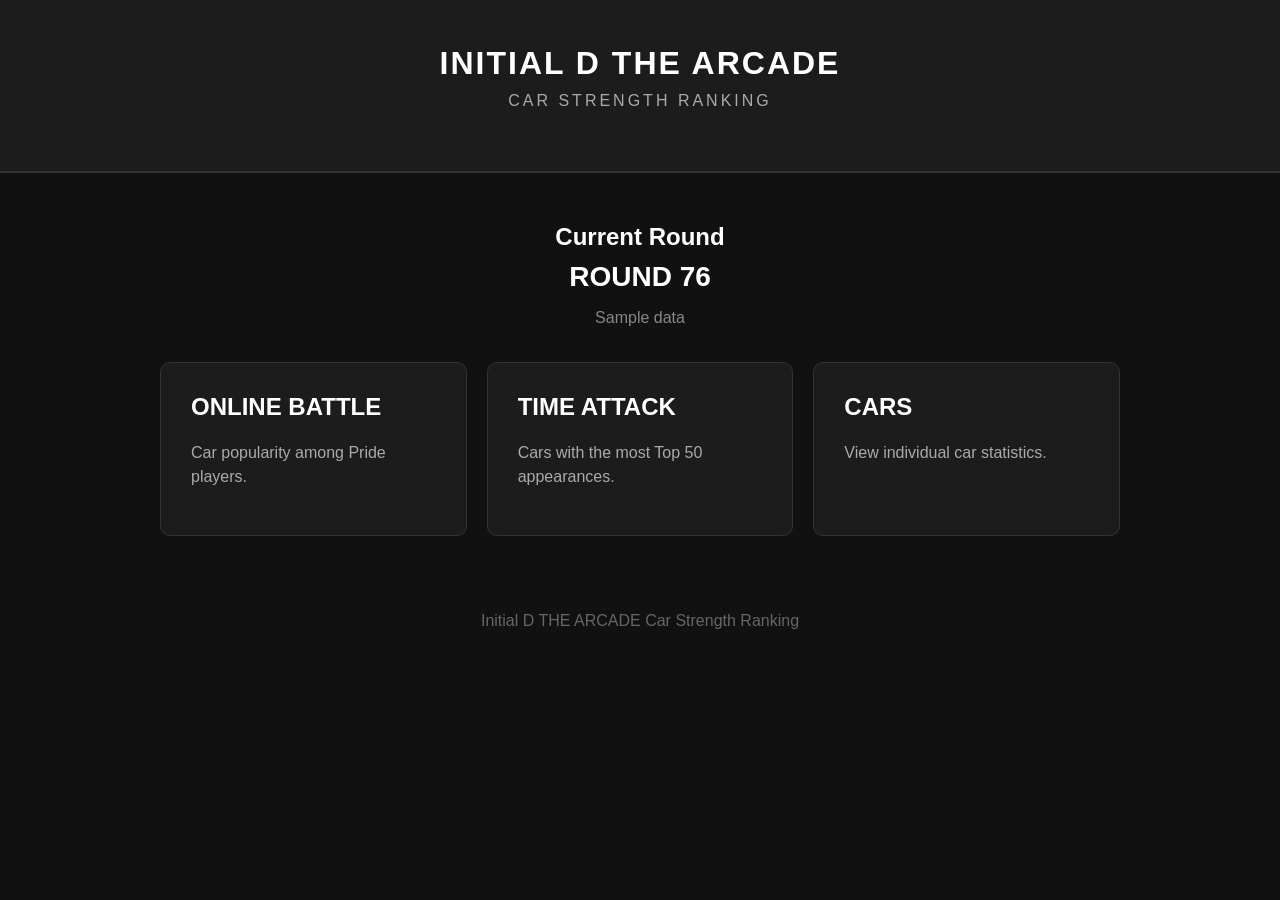
<file: index.html>
<!DOCTYPE html>
<html lang="en">

<head>

    <meta charset="UTF-8">

    <meta name="viewport"
          content="width=device-width, initial-scale=1.0">

    <title>Initial D THE ARCADE Car Ranking</title>

    <link rel="stylesheet" href="css/style.css">

</head>

<body>

<header>

    <h1>INITIAL D THE ARCADE</h1>

    <p>CAR STRENGTH RANKING</p>

</header>


<main>

    <section class="round">

        <h2>Current Round</h2>

        <div class="round-number">
            ROUND 76
        </div>

        <p>Sample data</p>

    </section>


    <section class="ranking-menu">

        <a href="ob.html" class="ranking-card">

            <h2>ONLINE BATTLE</h2>

            <p>
                Car popularity among
                Pride players.
            </p>

        </a>


        <a href="ta.html" class="ranking-card">

            <h2>TIME ATTACK</h2>

            <p>
                Cars with the most
                Top 50 appearances.
            </p>

        </a>


        <a href="cars.html" class="ranking-card">

            <h2>CARS</h2>

            <p>
                View individual car
                statistics.
            </p>

        </a>

    </section>

</main>


<footer>

    <p>
        Initial D THE ARCADE Car Strength Ranking
    </p>

</footer>

</body>

</html>
</file>
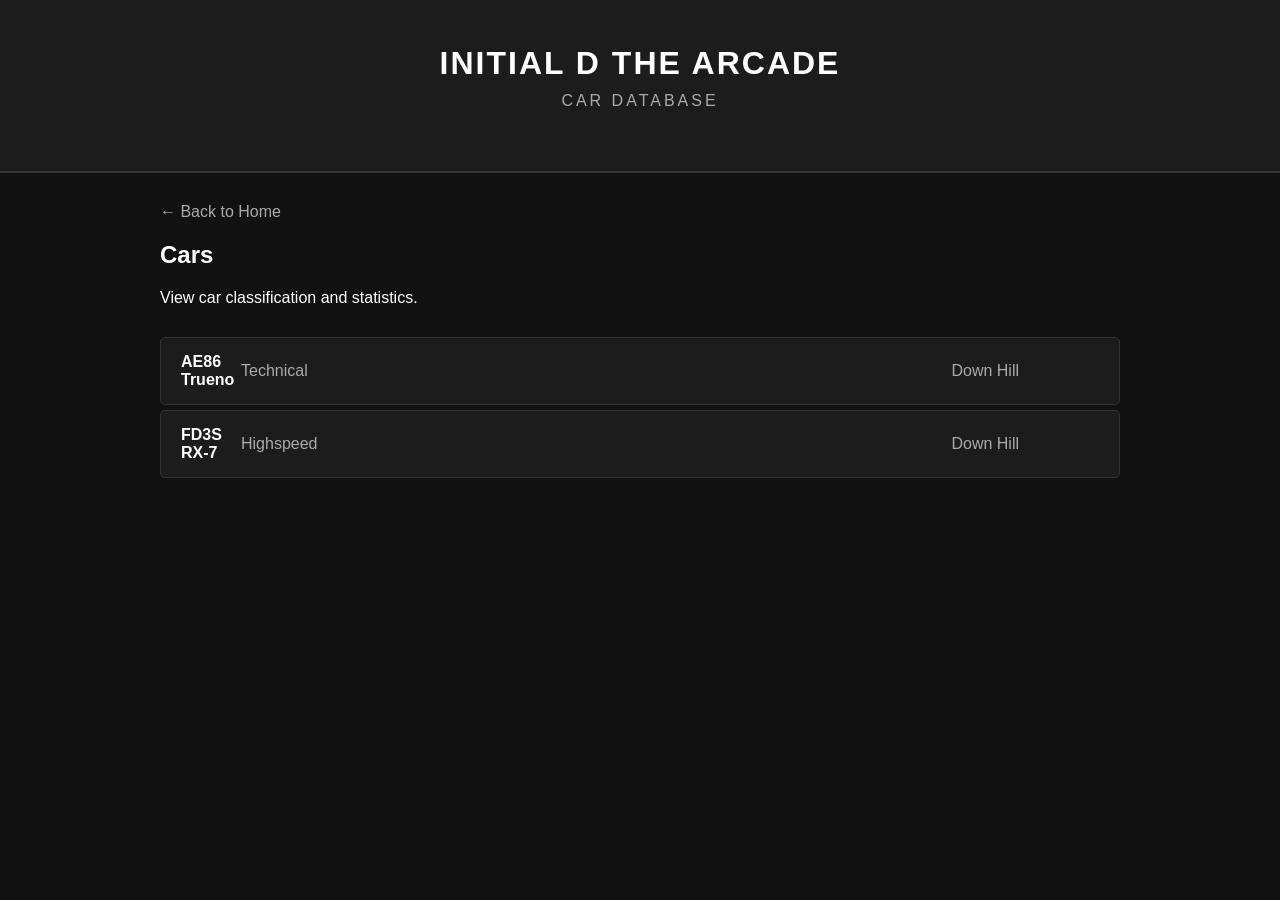
<file: cars.html>
<!DOCTYPE html>
<html lang="en">

<head>
    <meta charset="UTF-8">
    <meta name="viewport"
          content="width=device-width, initial-scale=1.0">

    <title>Cars - Initial D THE ARCADE</title>

    <link rel="stylesheet" href="css/style.css">
</head>

<body>

<header>
    <h1>INITIAL D THE ARCADE</h1>
    <p>CAR DATABASE</p>
</header>

<main>

    <div class="page-top">
        <a href="index.html">← Back to Home</a>

        <h2>Cars</h2>

        <p>
            View car classification and statistics.
        </p>
    </div>

    <div id="car-list"></div>

</main>

<script src="js/cars.js"></script>

</body>
</html>
</file>
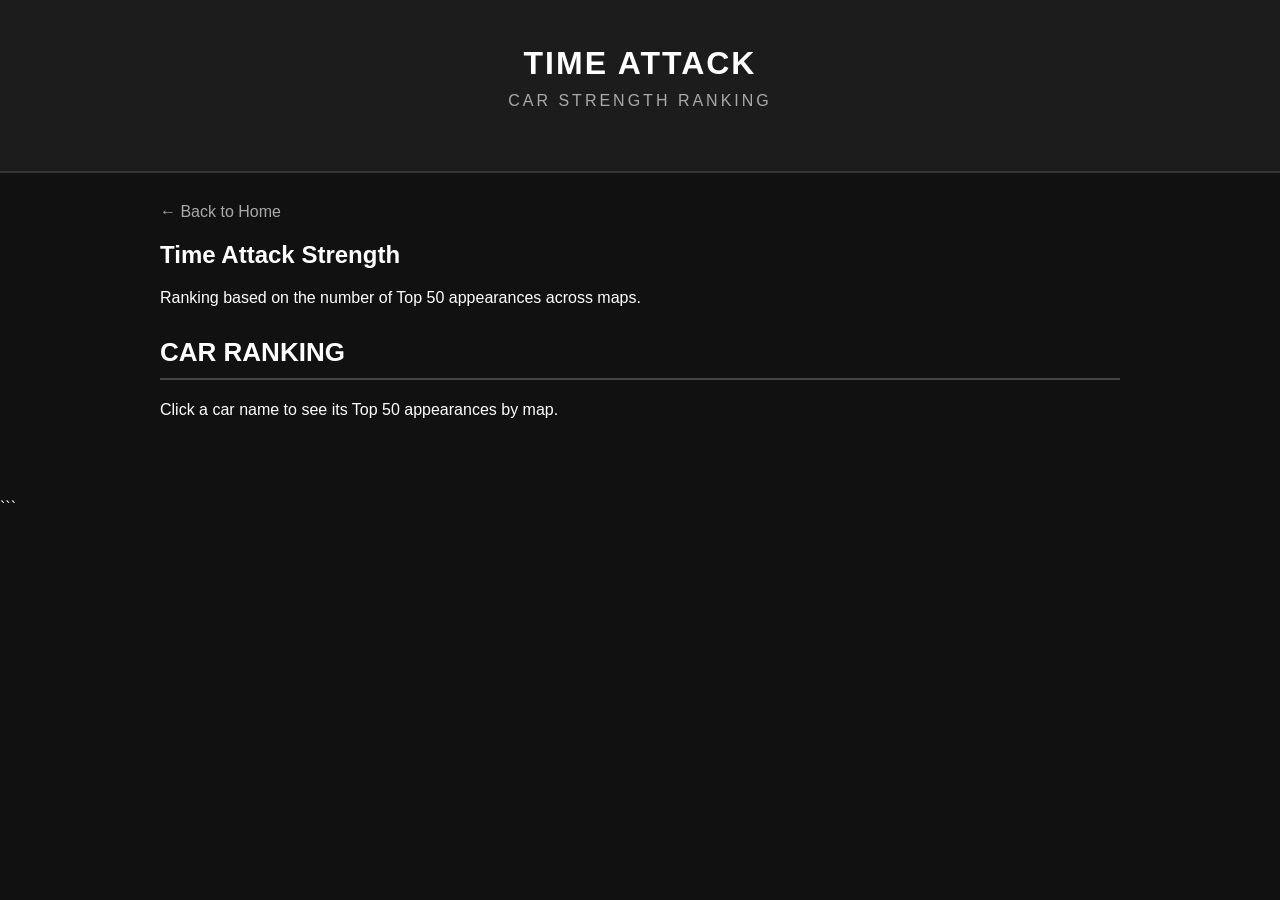
<file: ta.html>
<!DOCTYPE html>
<html lang="en">

<head>

    <meta charset="UTF-8">

    <meta name="viewport"
          content="width=device-width, initial-scale=1.0">

    <title>Time Attack Strength</title>

    <link rel="stylesheet" href="css/style.css">

</head>

<body>

<header>

    <h1>TIME ATTACK</h1>

    <p>CAR STRENGTH RANKING</p>

</header>


<main>

    <div class="page-top">

        <a href="index.html">← Back to Home</a>

        <h2>Time Attack Strength</h2>

        <p>
            Ranking based on the number of
            Top 50 appearances across maps.
        </p>

    </div>


    <section class="category">

        <h2>CAR RANKING</h2>

        <p class="ranking-description">
            Click a car name to see its
            Top 50 appearances by map.
        </p>

        <div id="ta-ranking"></div>

    </section>


</main>


<script src="js/ta.js"></script>

</body>

</html>
```
</file>
<file: css/style.css>
* {
    box-sizing: border-box;
}

body {
    margin: 0;
    font-family: Arial, sans-serif;
    background: #111;
    color: white;
}

header {
    text-align: center;
    padding: 45px 20px;
    background: #1c1c1c;
    border-bottom: 2px solid #333;
}

header h1 {
    margin: 0;
    font-size: 32px;
    letter-spacing: 2px;
}

header p {
    margin-top: 10px;
    color: #aaa;
    letter-spacing: 3px;
}

main {
    max-width: 1000px;
    margin: auto;
    padding: 30px 20px;
}

.round {
    text-align: center;
    margin-bottom: 35px;
}

.round h2 {
    margin-bottom: 10px;
}

.round-number {
    font-size: 28px;
    font-weight: bold;
}

.round p {
    color: #888;
}

.ranking-menu {
    display: grid;
    grid-template-columns: repeat(3, 1fr);
    gap: 20px;
}

.ranking-card {
    display: block;
    padding: 30px;
    background: #1c1c1c;
    border: 1px solid #333;
    border-radius: 10px;
    color: white;
    text-decoration: none;
    transition: 0.2s;
}

.ranking-card:hover {
    transform: translateY(-4px);
    border-color: #777;
}

.ranking-card h2 {
    margin-top: 0;
}

.ranking-card p {
    color: #aaa;
    line-height: 1.5;
}

footer {
    text-align: center;
    padding: 30px;
    color: #666;
}


/* Mobile */

@media (max-width: 700px) {

    .ranking-menu {
        grid-template-columns: 1fr;
    }

    header h1 {
        font-size: 24px;
    }

}
.page-top {
    margin-bottom: 30px;
}

.page-top a {
    color: #aaa;
    text-decoration: none;
}

.page-top a:hover {
    color: white;
}

.category {
    margin-bottom: 50px;
}

.category > h2 {
    font-size: 26px;
    border-bottom: 2px solid #444;
    padding-bottom: 10px;
}

.subcategory {
    margin-top: 30px;
}

.subcategory h3 {
    color: #aaa;
    letter-spacing: 1px;
}

.ranking-row {
    display: grid;
    grid-template-columns: 60px 1fr 130px 80px;
    align-items: center;

    background: #1c1c1c;

    border: 1px solid #333;

    padding: 15px 20px;

    margin-bottom: 5px;

    border-radius: 5px;
}

.position {
    font-weight: bold;
}

.car-name {
    font-weight: bold;
}

.players {
    color: #aaa;
}

.percentage {
    text-align: right;
    color: #aaa;
}


@media (max-width: 700px) {

    .ranking-row {
        grid-template-columns: 45px 1fr;
        gap: 5px;
    }

    .players,
    .percentage {
        text-align: left;
        grid-column: 2;
    }

}

```css
.ta-car {
    margin-bottom: 10px;
}

.clickable-car {
    cursor: pointer;
}

.clickable-car:hover {
    text-decoration: underline;
}

.map-details {
    background: #151515;
    border: 1px solid #333;
    border-radius: 5px;
    margin: -5px 0 15px 60px;
    padding: 10px;
}

.map-entry {
    display: flex;
    justify-content: space-between;
    align-items: center;
    padding: 10px;
    border-bottom: 1px solid #333;
}

.map-entry:last-child {
    border-bottom: none;
}

.map-entry span {
    color: #aaa;
}

.map-entry strong {
    color: white;
}
```
</file>
